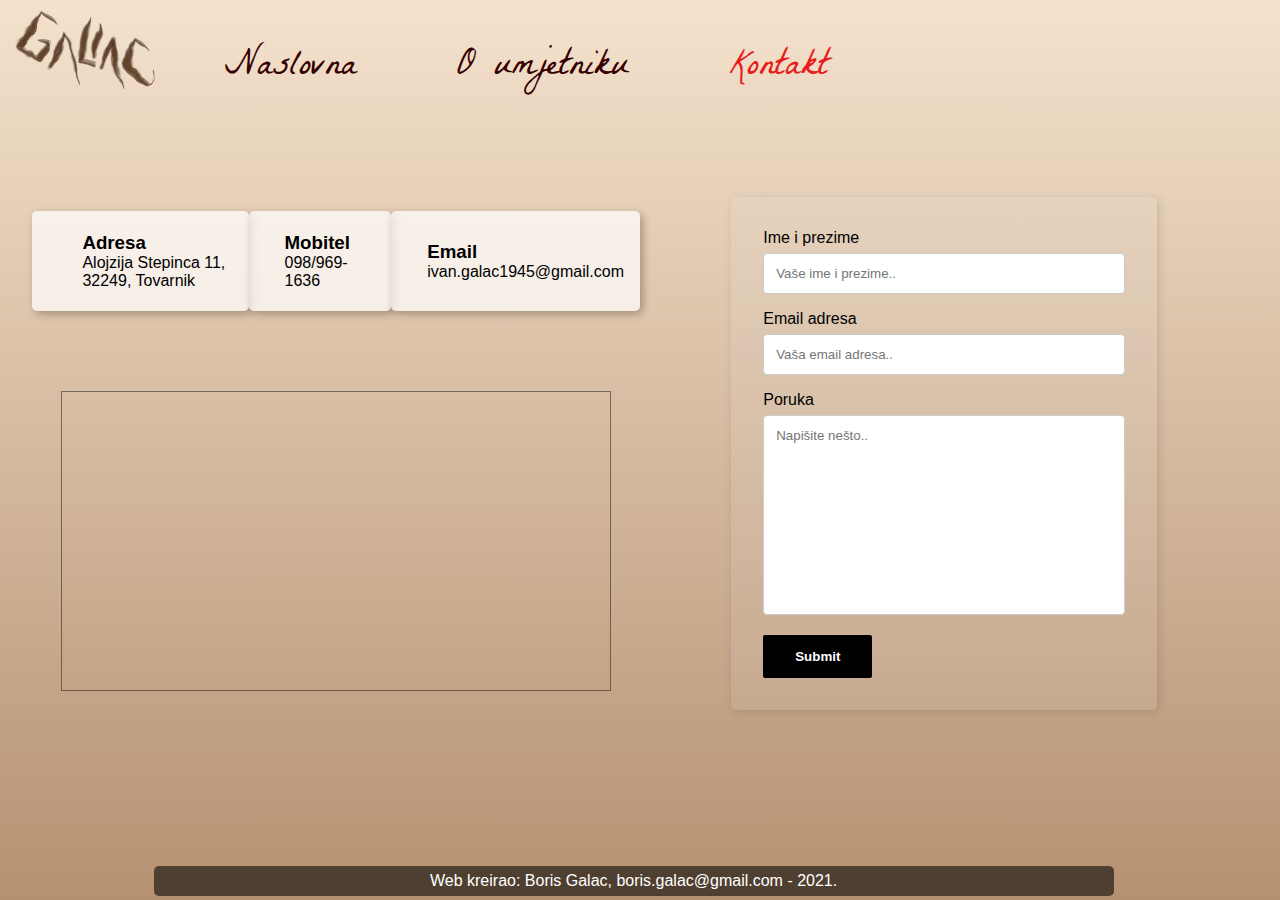
<file: kontakt.html>
<!DOCTYPE html>
<html lang="en">

<head>
    <meta charset="UTF-8">
    <meta name="viewport" content="width=device-width, initial-scale=1.0">
    <title>Galac Arts</title>
    <link rel="stylesheet" href="/css/main.css" />
    <link rel="stylesheet" href="https://cdnjs.cloudflare.com/ajax/libs/font-awesome/5.15.2/css/all.min.css"
        integrity="sha512-HK5fgLBL+xu6dm/Ii3z4xhlSUyZgTT9tuc/hSrtw6uzJOvgRr2a9jyxxT1ely+B+xFAmJKVSTbpM/CuL7qxO8w=="
        crossorigin="anonymous" />
</head>

<body>
    <div class="transition transition-1 is-active"></div>
    <section id="page3" class="page">
        <!-- HEADER -->
        <i class="fas fa-bars fa-2x" id="ham"></i>
        <header>
            <a href="index.html" class="logo"><img src="./img/logo.png" alt="logo" id="logo"></a>
            <ul id="navbar" class="side-nav">
                <i class="fas fa-times fa-2x" id="close"></i>
                <a href="index.html">Naslovna</a>
                <a href="o_umjetniku.html">O umjetniku</a>
                <a href="kontakt.html" class="is-active" id="current">Kontakt</a>
            </ul>
        </header>
        <!-- SHOWCASE -->
        <!--  Contact From -->
        <div class="showcase-kontakt">

            <div class="container-a">
                <div class="cards">
                    <div class="box style-adresa">
                        <div class="icon"><i class="fas fa-map-marker-alt" aria-hidden="true"></i></div>
                        <div class="text">
                            <h3>Adresa</h3>
                            <p>Alojzija Stepinca 11,<br>32249, Tovarnik</p>
                        </div>
                    </div>
                    <div class="box">
                        <div class="icon"><i class="fas fa-phone-alt" aria-hidden="true"></i></div>
                        <div class="text">
                            <h3>Mobitel</h3>
                            <p>098/969-1636</p>
                        </div>
                    </div>
                    <div class="box style-email">
                        <div class="icon"><i class="fas fa-envelope" aria-hidden="true"></i></div>
                        <div class="text">
                            <h3>Email</h3>
                            <p>ivan.galac1945@gmail.com</p>
                        </div>
                    </div>
                </div>
                <div class="map">
                    <iframe
                        src="https://www.google.com/maps/embed?pb=!1m18!1m12!1m3!1d2813.0217930782046!2d19.153999715373175!3d45.1664085612857!2m3!1f0!2f0!3f0!3m2!1i1024!2i768!4f13.1!3m3!1m2!1s0x475b80688a29fd6d%3A0x8c384620dda8ff1a!2sUl.%20Alojzija%20Stepinca%2011%2C%2032249%2C%20Tovarnik!5e0!3m2!1sen!2shr!4v1611678867166!5m2!1sen!2shr"
                        width="550" height="300" frameborder="0" style="border:1;" allowfullscreen=""
                        aria-hidden="false" tabindex="0"></iframe>
                </div>

            </div>
            <div class="container-b">
                <form name="contact" method="POST" data-netlify="true">
                    <label for="fname">Ime i prezime</label>
                    <input type="text" id="fname" name="firstname" placeholder="Vaše ime i prezime..">

                    <label for="lname">Email adresa</label>
                    <input type="email" id="mail" name="email" placeholder="Vaša email adresa..">

                    <label for="subject">Poruka</label>
                    <textarea id="subject" name="subject" placeholder="Napišite nešto.."
                        style="height:200px"></textarea>

                    <input type="submit" value="Submit">
                </form>
            </div>

        </div>




        <footer class="footer-position">
            <h3>Web kreirao: Boris Galac, boris.galac@gmail.com - 2021.<h3>
        </footer>
    </section>

    <script src="/js/app.js"></script>
    <script src="/js/ham-responsive.js"></script>

</body>

</html>
</file>
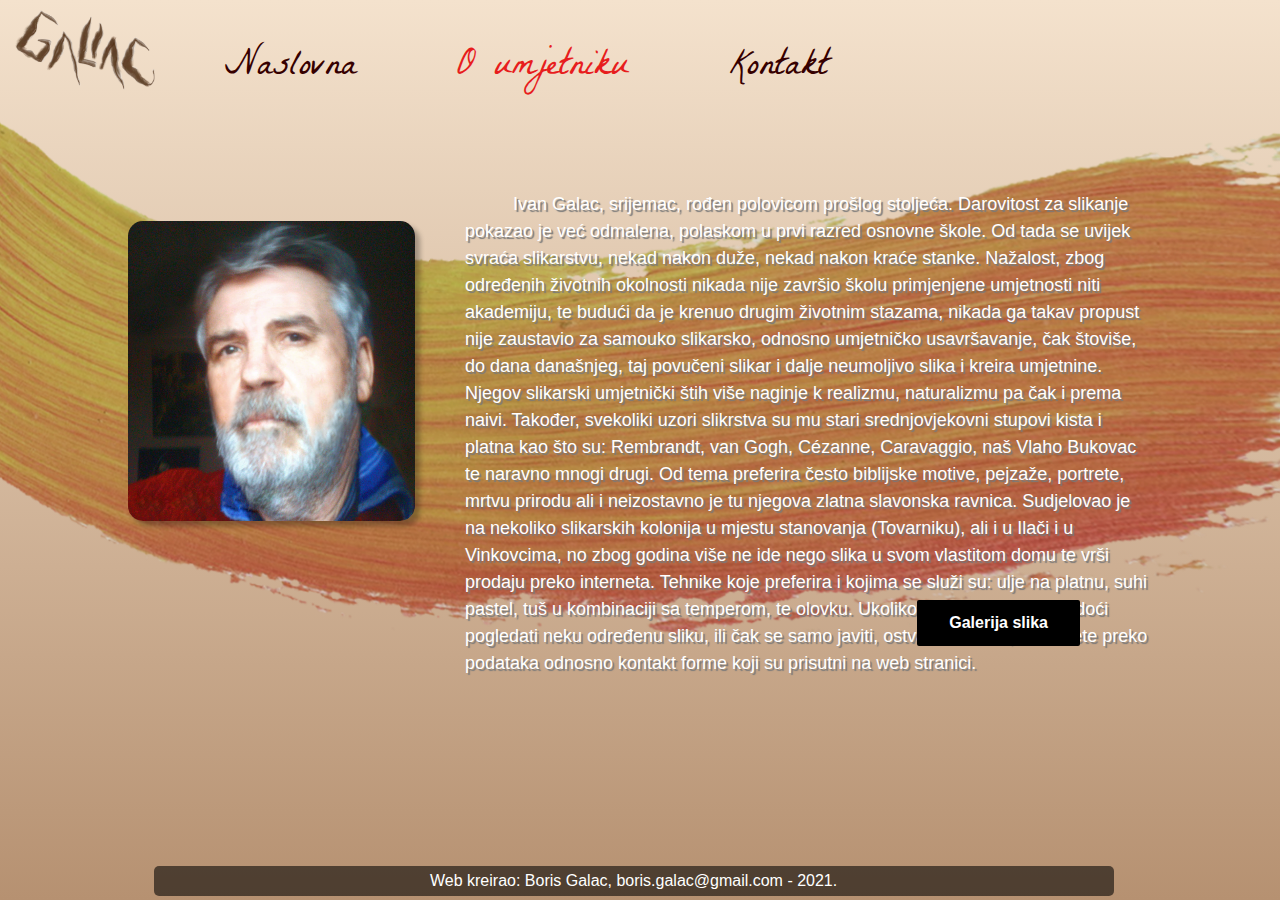
<file: o_umjetniku.html>
<!DOCTYPE html>
<html lang="en">

<head>
    <meta charset="UTF-8">
    <meta name="viewport" content="width=device-width, initial-scale=1.0">
    <title>Galac Arts</title>
    <link rel="stylesheet" href="/css/main.css" />
    <link rel="stylesheet" href="https://cdnjs.cloudflare.com/ajax/libs/font-awesome/5.15.2/css/all.min.css"
        integrity="sha512-HK5fgLBL+xu6dm/Ii3z4xhlSUyZgTT9tuc/hSrtw6uzJOvgRr2a9jyxxT1ely+B+xFAmJKVSTbpM/CuL7qxO8w=="
        crossorigin="anonymous" />
</head>

<body>
    <div class="transition transition-2 is-active"></div>
    <section id="page2" class="page">
        <!-- HEADER -->
        <i class="fas fa-bars fa-2x" id="ham"></i>
        <header>
            <a href="index.html" class="logo"><img src="./img/logo.png" alt="logo" id="logo"></a>
            <ul id="navbar" class="side-nav">
                <i class="fas fa-times fa-2x" id="close"></i>
                <a href="index.html">Naslovna</a>
                <a href="o_umjetniku.html" class="is-active" id="current">O umjetniku</a>
                <a href="kontakt.html">Kontakt</a>
            </ul>
        </header>
        <!-- SHOWCASE -->
        <div class="container">
            <div class="bio-box">
                <img src="./img/tata.png" class="pic">
                <div class="bio-text">
                    <p>Ivan Galac, srijemac, rođen polovicom prošlog stoljeća. Darovitost za slikanje
                        pokazao je već
                        odmalena, polaskom u prvi razred osnovne škole. Od tada se uvijek svraća slikarstvu, nekad nakon
                        duže, nekad
                        nakon kraće
                        stanke. Nažalost, zbog određenih životnih okolnosti nikada nije završio školu primjenjene
                        umjetnosti niti
                        akademiju, te
                        budući da je krenuo drugim životnim stazama, nikada ga takav propust nije zaustavio za samouko
                        slikarsko,
                        odnosno
                        umjetničko usavršavanje, čak štoviše, do dana današnjeg, taj povučeni slikar i dalje neumoljivo
                        slika i
                        kreira umjetnine.
                        Njegov slikarski umjetnički štih više naginje k realizmu, naturalizmu pa čak i prema naivi.
                        Također,
                        svekoliki uzori
                        slikrstva su mu stari srednjovjekovni stupovi kista i platna kao što su: Rembrandt, van Gogh,
                        Cézanne,
                        Caravaggio, naš
                        Vlaho Bukovac te naravno mnogi drugi. Od tema preferira često biblijske motive, pejzaže,
                        portrete, mrtvu
                        prirodu ali i
                        neizostavno je tu njegova zlatna slavonska ravnica. Sudjelovao je na nekoliko slikarskih
                        kolonija u mjestu
                        stanovanja
                        (Tovarniku), ali i u Ilači i u Vinkovcima, no zbog godina više ne ide nego slika u svom
                        vlastitom domu te
                        vrši prodaju
                        preko interneta. Tehnike koje preferira i kojima se služi su: ulje na platnu, suhi pastel, tuš u
                        kombinaciji
                        sa
                        temperom, te olovku. Ukoliko bi poželjeli osobno doći pogledati neku određenu sliku, ili čak se
                        samo javiti, ostvariti kontakt, to možete
                        preko podataka odnosno kontakt forme
                        koji su prisutni na web stranici.</p>
                </div>
                <a class="btn is-active position-umjetnik " href="galerija.html">Galerija slika</a>
            </div>
        </div>
        <footer class="footer-position">
            <h3>Web kreirao: Boris Galac, boris.galac@gmail.com - 2021.<h3>
        </footer>
    </section>


    <script src="/js/app.js"></script>
    <script src="/js/ham-responsive.js"></script>

</body>

</html>
</file>
<file: css/main.css>
@import url("https://fonts.googleapis.com/css2?family=La+Belle+Aurore&display=swap");

* {
  margin: 0;
  padding: 0;
  box-sizing: border-box;
  font-family: "Segoe UI", Tahoma, Geneva, Verdana, sans-serif;
}

/* KEYFRAMES */

@keyframes links {
  0% {
    opacity: 0;
    left: 800px;
  }
  50% {
    opacity: 0.2;
  }

  80% {
    opacity: 0.3;
  }
  100% {
    left: 0;
  }
}
@keyframes logo {
  from {
    right: 200px;
    opacity: 0;
  }
  to {
    opacity: 1;
    right: 0;
  }
}
@keyframes btn {
  0% {
    transform: translateY(400px);
    opacity: 0;
  }
  40% {
    opacity: 0;
  }
  75% {
    opacity: 0.4;
  }
  95% {
    opacity: 0.7;
  }
  100% {
    transform: translateY(0);
  }
}
@keyframes pic {
  0% {
    transform: translateY(150px);
    opacity: 0;
  }
  40% {
    opacity: 0;
  }
  75% {
    opacity: 0.4;
  }
  95% {
    opacity: 0.7;
  }
  100% {
    transform: translateY(0);
  }
}

@keyframes welcome {
  from {
    transform: translateX(550px);
  }
  to {
    transform: translateX(0px);
  }
}

/* TRANSITIONS PAGE ANIMATIONS */

.transition-1 {
  position: fixed;
  top: 0;
  left: 0;
  right: 0;
  bottom: 0;
  z-index: 101;
  background-color: coral;
  opacity: 0;
  pointer-events: none;
  transition: 0.2s ease-out;
}

.transition-1.is-active {
  pointer-events: all;
  opacity: 1;
}

.transition-2 {
  position: fixed;
  top: 0;
  left: -100%;
  width: 100%;
  bottom: 0;
  z-index: 101;
  background-color: coral;
  transition: 0.2s ease-out;
}

.transition-2.is-active {
  left: 0px;
}

.transition-3 {
  position: fixed;
  top: 100%;
  left: 0;
  width: 100%;
  height: 100%;
  z-index: 101;
  background-color: coral;
  transition: 0.2s ease-out;
}

.transition-3.is-active {
  top: 0;
}

/* --------------------- PAGES --------------------- */

#page1::before {
  content: "";
  background: url(/img/galac.jpg) center/cover;
  position: absolute;
  top: 0;
  left: 0;
  width: 100%;
  height: 100%;
  opacity: 0.8;
  z-index: -1;
}

#page1 {
  height: 100vh;
}
#page2 {
  display: flex;
  flex-direction: column;
  height: 100vh;
  background: rgb(226, 190, 158);
  background: linear-gradient(
    0deg,
    rgb(182, 145, 113) 0%,
    rgba(244, 226, 205, 1) 100%
  );
}
#page3 {
  display: flex;
  flex-direction: column;
  height: 100vh;
  background: rgb(226, 190, 158);
  background: linear-gradient(
    0deg,
    rgb(182, 145, 113) 0%,
    rgba(244, 226, 205, 1) 100%
  );
}

/* ---------------------end of pages ---------------------*/

/* HEADER */
#ham {
  display: none;
}
#current {
  color: rgb(231, 29, 29);
}

#logo {
  position: absolute;
  left: 15px;
  top: 10px;
  height: 80px;
  width: 140px;
  animation: logo 2s forwards ease-out;
}

header ul {
  display: flex;
  list-style: none;
  padding-top: 10px;
  margin-left: 150px;
}
header .side-nav a {
  font-family: "La Belle Aurore", cursive;
  padding: 4px 25px;
  margin-top: 20px;
  margin-left: 50px;
  text-decoration: none;
  color: rgb(54, 0, 0);
  font-weight: 500;
  font-size: 37px;
  position: relative;
  animation: links 2.2s forwards ease-out;
}

header .side-nav a::after {
  content: "";
  background: coral;
  display: block;
  width: 0px;
  height: 4px;
  transition: width 0.3s;
}
header a:hover::after {
  width: 86px;
  transition: width 0.5s;
}

/* btn */

.btn {
  text-decoration: none;
  background: rgb(0, 0, 0);
  color: white;
  font-weight: 600;
  padding: 14px 32px;
  animation: btn 1s forwards ease-out;
  transition: 0.5s ease;
  border-radius: 2px;
}
.btn:hover {
  background: rgb(224, 203, 145);
  color: rgb(0, 0, 0);
  outline: solid 2px black;
}
.position-naslovna {
  position: absolute;
  top: 400px;
  left: 150px;
}
.position-umjetnik {
  position: absolute;
  top: 600px;
  right: 200px;
}
/* Naslovna */
.showcase-naslovna {
  display: grid;
  grid-template-columns: repeat(3, 1fr);
  overflow-x: hidden;
}
.welcome {
  margin: 15% 5%;
  grid-column: 3;
  position: relative;
  width: 750px;
  height: 300px;
  padding-top: 20px;
  border-radius: 10px;
  text-align: center;
  background: linear-gradient(
    to bottom,
    rgba(0, 0, 0, 0.288) 0%,
    rgba(0, 0, 0, 0) 100%
  );
  animation: welcome 3s forwards ease-out;
}

.welcome img {
  top: 300px;
  left: 950px;
  animation: welcome 3s forwards ease-out;
}
.welcome h2 {
  color: white;
  font-size: 29px;
  font-weight: 100;
  top: 440px;
  left: 950px;
  animation: welcome 3s forwards ease-out;
}

/* O umjetniku */

#page2 .container {
  height: 100%;
  display: flex;
  align-items: center;
  justify-content: center;
  background: url("/img/eikcj6ipkhhbd7qn449p87c8ja.png") no-repeat center
    center/cover;
}

#page2 .bio-box {
  height: 100%;
  width: 80%;
  padding-top: 80px;
  display: flex;
  align-content: center;
  justify-content: center;
  overflow: hidden;
}

#page2 .bio-box .pic {
  height: 300px;
  margin: 30px 50px 0 0;
  border-radius: 15px;
  animation: pic 1s forwards ease-out;
  box-shadow: 5px 5px 5px rgba(7, 7, 7, 0.295);
}

#page2 .bio-box .bio-text {
  text-indent: 3rem;
  line-height: 1.5;
  color: rgb(255, 255, 255);
  font-weight: 500;
  font-size: 18px;
  font-family: Georgia, "Times New Roman", Times, serif;
  text-shadow: 2px 2px 1px rgb(121, 121, 121);
}

/* FOOTER ----------------------*/
footer {
  width: 75%;
  justify-content: center;
  align-items: center;
  text-align: center;
  padding: 6px;
  border-radius: 5px;
  background: rgba(0, 0, 0, 0.568);
}
footer h3 {
  color: white;
  font-size: 16px;
  font-weight: 400;
}
.footer-position {
  position: absolute;
  bottom: 4px;
  left: 12%;
}

/* KONTAKT --------------------------*/
.showcase-kontakt {
  margin: 0 auto;
  width: 95%;
  height: 76vh;
  display: grid;
  grid-template-columns: 1fr 1fr;
}

/* container b ------- */
.container-a {
  display: grid;
  width: 100%;
  height: 100%;
  grid-template-rows: 200px 1fr;
}
.cards {
  display: flex;
  align-items: flex-end;
  justify-content: space-evenly;
  margin-left: auto;

  height: 100%;
  width: 100%;
}
.style-adresa {
  width: 230px;
}
.style-email {
  width: 260px;
}
.text {
  padding-left: 20px;
}
.box {
  margin-top: 4rem;
  height: 100px;
  padding: 0 1rem;
  background: rgba(255, 255, 255, 0.705);
  border-radius: 5px;
  box-shadow: 3px 3px 8px rgba(0, 0, 0, 0.288);
  display: flex;
  align-items: center;
  justify-content: space-evenly;
}
.map {
  display: flex;
  justify-content: center;
  align-items: center;
  margin-bottom: auto;
  margin-top: 5em;
}
iframe {
  border: 1px solid rgba(0, 0, 0, 0.452);
}
/* container b ------- */
.container-b {
  display: flex;
  justify-content: center;
  align-items: center;
  width: 100%;
  height: 100%;
}

form {
  border-radius: 5px;
  color: rgb(0, 0, 0);
  font-weight: 500;
  width: 70%;
  background: rgba(226, 225, 225, 0.13);
  padding: 2rem;
  box-shadow: 2px 2px 10px rgba(0, 0, 0, 0.123);
}
input[type="text"],
input[type="email"],
textarea {
  width: 100%;
  padding: 12px;
  border: 1px solid #ccc;
  border-radius: 4px;
  box-sizing: border-box;
  margin-top: 6px;
  margin-bottom: 16px;
  resize: none;
}

input[type="submit"] {
  text-decoration: none;
  background: rgb(0, 0, 0);
  color: white;
  font-weight: 600;
  padding: 14px 32px;
  animation: btn 1s forwards ease-out;
  transition: 0.5s ease;
  border: none;
  border-radius: 2px;
  cursor: pointer;
}

input[type="submit"]:hover {
  background-color: #5c5c5c;
}

/* RESPONSIVE */

/* iPhone X - 375w */
@media (max-width: 400px) {
  * {
    margin: 0;
    padding: 0;
  }
  /* display:none */
  .welcome {
    display: none;
  }
  .transition {
    display: none;
  }
  /* ------------ */
  #current {
    color: white;
  }
  /* PAGE 1 - Naslovna */
  .main-heading {
    background: rgba(0, 0, 0, 0.205);
    border-radius: 5px;
    padding: 2rem;
    position: absolute;
    top: 10rem;
    color: white;
    display: flex;
    justify-content: center;
    align-items: center;
    flex-direction: column;
    text-align: center;
  }
  .main-heading h1 {
    font-size: 2rem;
  }
  .main-heading h2 {
    font-size: 1.5rem;
    font-weight: 400;
  }
  #page1 {
    display: flex;
    justify-content: center;
    align-items: center;
    flex-wrap: wrap;
    overflow-y: hidden;
  }
  #page1 i {
    font-size: 2.5rem;
    margin: 1.5rem;
  }
  #logo {
    margin: 15px 30%;
    animation: none;
  }

  #ham {
    top: 15px;
    left: 8px;
    position: absolute;
    display: block;
  }
  #close {
    color: white;
    position: absolute;
    top: 15px;
    left: 12px;
  }
  header .side-nav a {
    color: white;
    animation: links 0.3s forwards ease-out;
  }
  @keyframes links {
    0% {
      opacity: 0;
      right: 800px;
    }
    50% {
      opacity: 0.2;
    }

    80% {
      opacity: 0.3;
    }
    100% {
      right: 0;
    }
  }

  .side-nav {
    margin: 0;
    padding: 6em 0;
    z-index: 5000;
    display: flex;
    flex-direction: column;
    background: rgba(0, 0, 0, 0.815);
    position: absolute;
    top: 0;
    left: 0;
    width: 95%;
    box-shadow: 5px 5px 15px rgba(0, 0, 0, 0.459);
    transition: 0.5s ease-out;
    display: none;
  }
  .side-nav a {
    margin-left: 2.2em;
    margin-top: 2em;
  }
  .none {
    display: flex;
  }
  .btn {
    position: absolute;
    left: 30%;
  }
  /* PAGE 2 - O umjetniku*/

  #page2 {
    width: 100%;
    height: 100%;
    overflow-x: hidden;
  }

  .container .bio-box {
    display: flex;
    flex-direction: column;
    padding: 0;
    margin: 0;
  }

  #page2 .bio-box .pic {
    width: 100%;
    object-fit: cover;
    margin: 5rem 0 6.5rem 0;
    border-radius: 15px;
    animation: pic 1s forwards ease-out;
    box-shadow: 5px 5px 5px rgba(7, 7, 7, 0.295);
  }

  #page2 .bio-box .bio-text {
    text-align: justify;
    text-indent: 3rem;
    line-height: 1.5;
    color: rgb(255, 255, 255);
    font-weight: 500;
    font-size: 18px;
    font-family: Georgia, "Times New Roman", Times, serif;
    text-shadow: 2px 2px 1px rgb(121, 121, 121);
    margin-bottom: 50px;
  }
  #page2 .btn {
    position: absolute;
    top: 490px;
    display: block;
    width: 160px;
  }
  #page2 footer {
    position: unset;
    margin: 0 auto;
  }
  #page2 #ham {
    position: absolute;
    top: 40px;
    left: 30px;
  }
  #page2 #close {
    position: absolute;
    top: 40px;
    left: 30px;
  }

  /* PAGE 2 - Kontakt*/

  #page3 {
    width: 100%;
    height: 100%;
    overflow-x: hidden;
  }
  #page3 #ham {
    position: absolute;
    top: 40px;
    left: 30px;
  }
  #page3 #close {
    position: absolute;
    top: 40px;
    left: 30px;
  }

  .showcase-kontakt {
    display: flex;
    flex-direction: column;
    width: 100%;
    height: 100%;
    overflow-x: hidden;
  }
  .container-a {
    display: flex;
    flex-direction: column;
    width: 100%;
    height: 100%;
  }

  .cards {
    display: flex;
    flex-direction: column;
    align-items: center;
    margin-top: 10em;
    height: 100%;
    width: 100%;
  }
  .style-adresa {
    width: 95%;
  }
  .style-email {
    width: 95%;
  }
  .text {
    padding-left: 2em;
  }
  .box {
    margin-top: 0.5rem;
    height: 75px;
    padding: 0 4em;
    background: rgba(255, 255, 255, 0.705);
    border-radius: 5px;
    box-shadow: 3px 3px 8px rgba(0, 0, 0, 0.288);
    display: flex;
    align-items: center;
    justify-content: left;
    width: 95%;
  }
  .map {
    display: flex;
    justify-content: center;
    align-items: center;

    margin: 2em 1em;
  }
  #page3 .footer-position {
    position: unset;
    margin: 0 auto;
  }
  .container-b {
    display: flex;
    justify-content: center;
    align-items: center;
    width: 100%;
    height: 100%;
  }

  form {
    border-radius: 5px;
    color: rgb(0, 0, 0);
    font-weight: 500;
    width: 95%;
    background: rgba(226, 225, 225, 0.13);
    padding: 2rem;
    box-shadow: 2px 2px 10px rgba(0, 0, 0, 0.123);
    margin-bottom: 2.5em;
  }
  input[type="submit"] {
    text-decoration: none;
    background: rgb(0, 0, 0);
    color: white;
    font-weight: 600;
    padding: 14px 32px;
    animation: btn 1s forwards ease-out;
    transition: 0.5s ease;
    border: none;
    border-radius: 2px;
    cursor: pointer;
    margin-bottom: 15px;
  }
  input[type="text"],
  input[type="email"],
  textarea {
    width: 100%;
    padding: 12px;
    border: 1px solid #ccc;
    border-radius: 4px;
    box-sizing: border-box;
    margin-top: 6px;
    margin-bottom: 16px;
    resize: none;
  }
}

@media (min-width: 450px) {
  .main-heading {
    display: none;
  }
  #close {
    display: none;
  }
}
</file>
